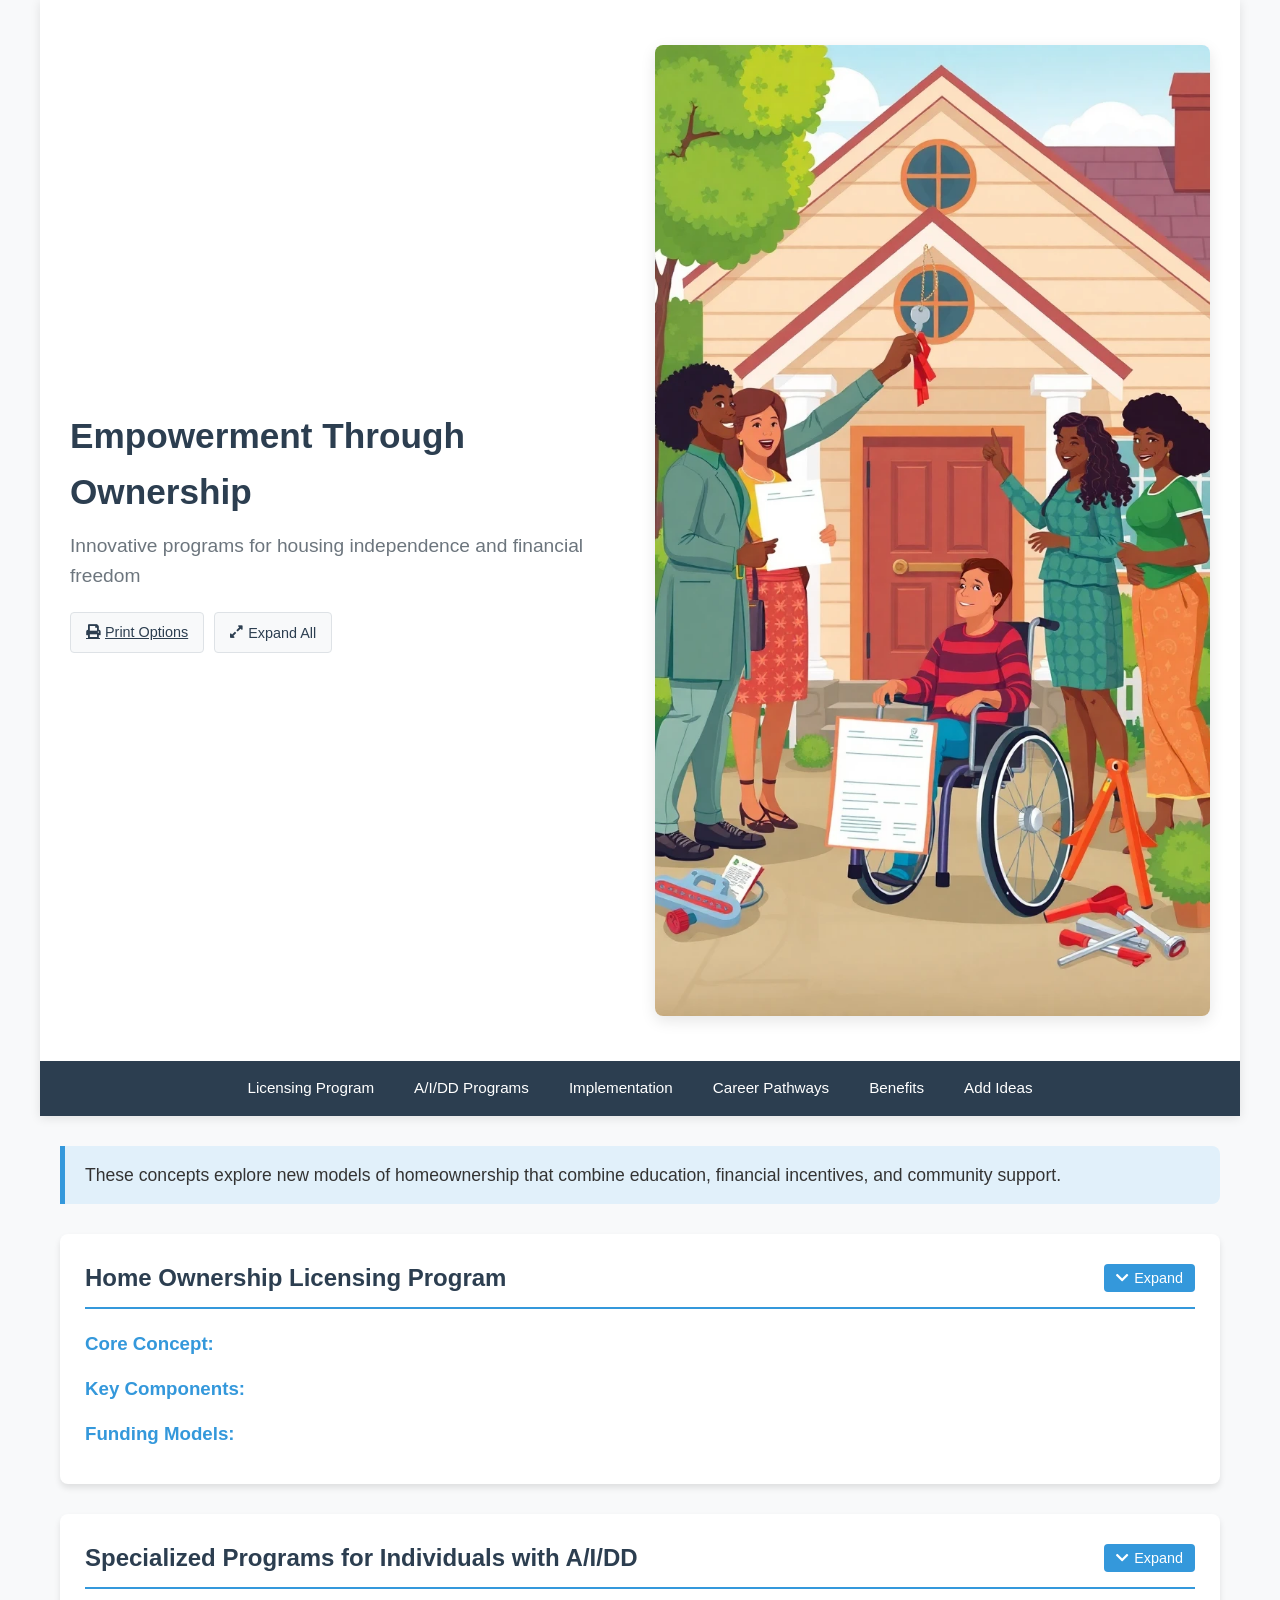
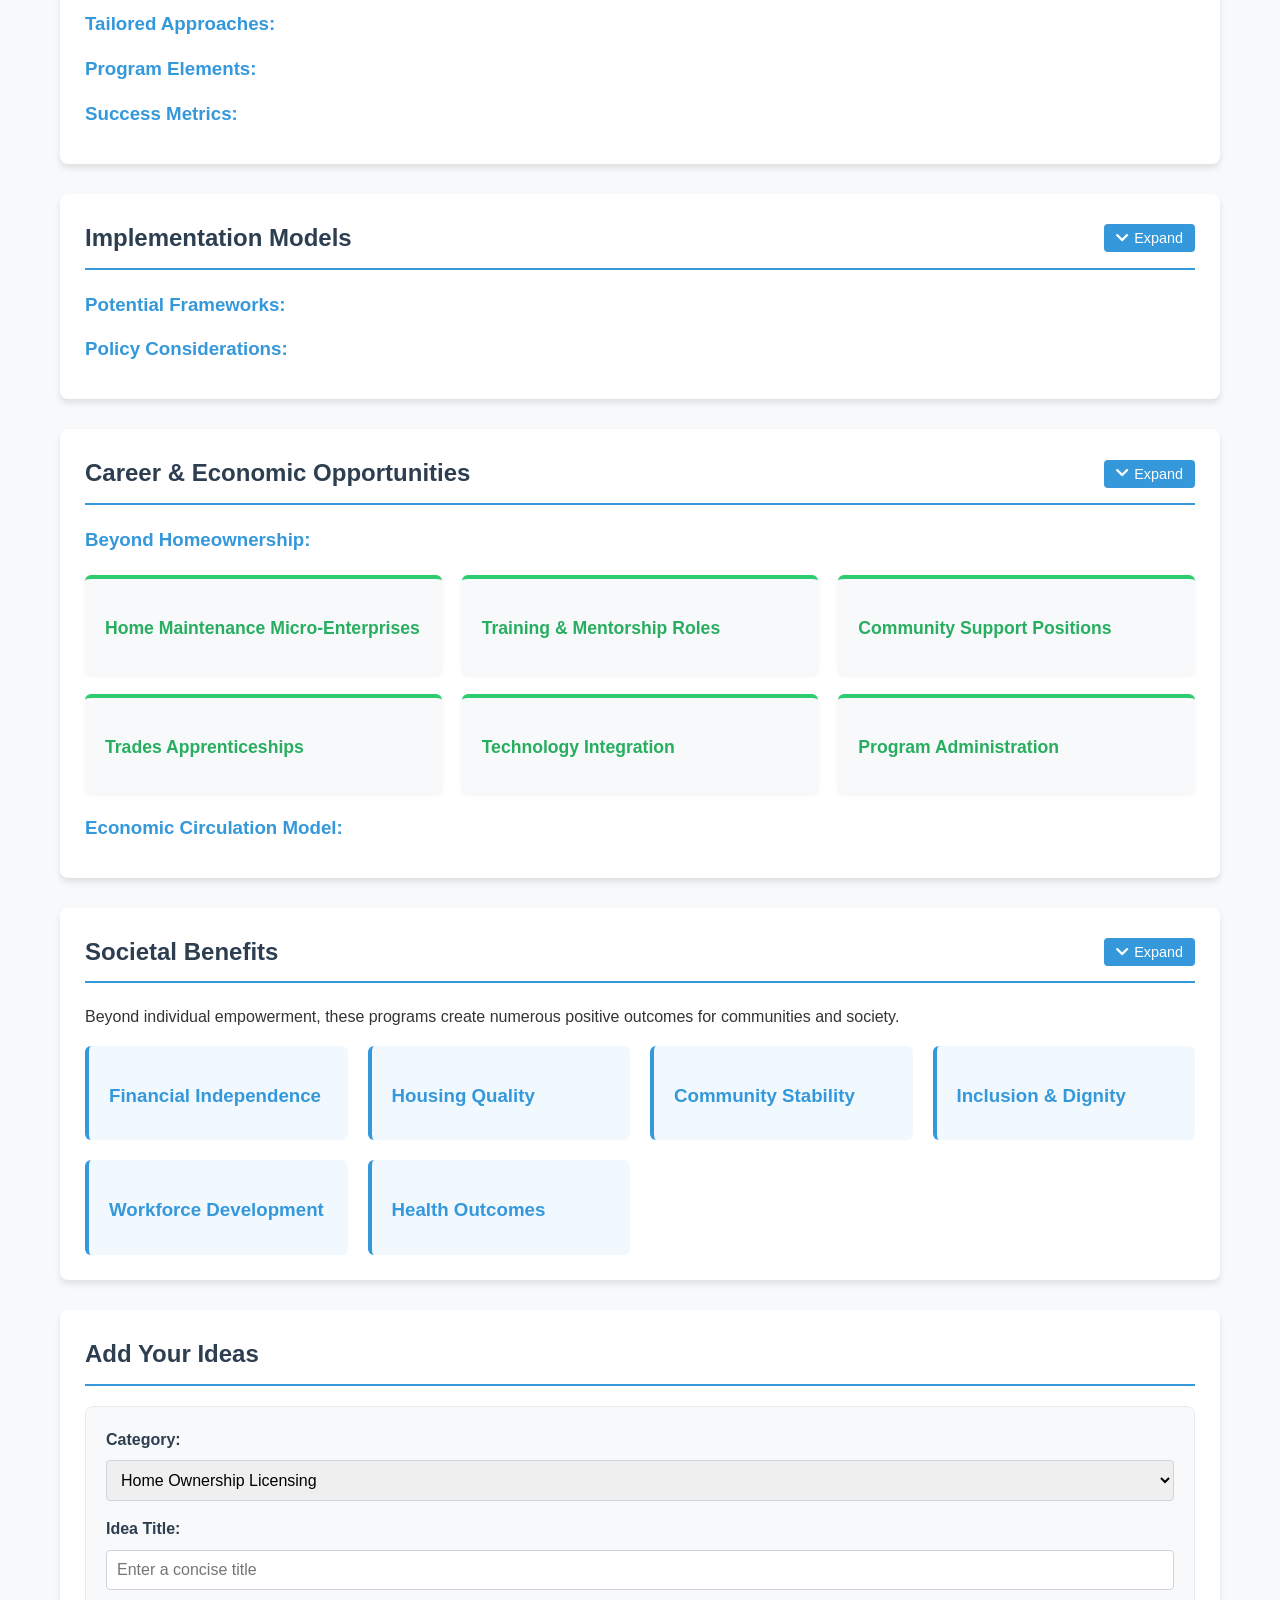
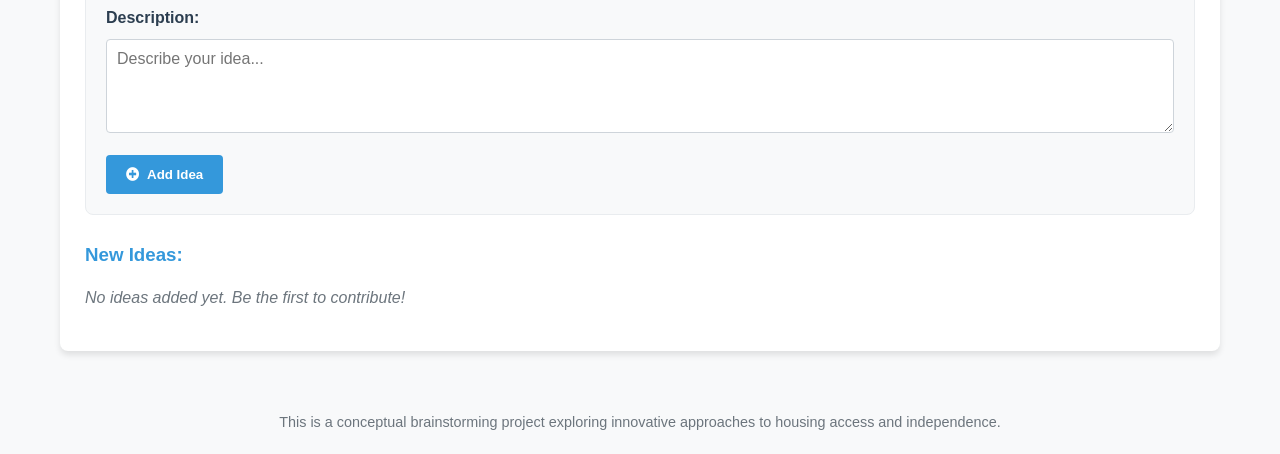
<file: index.html>
<!DOCTYPE html>
<html lang="en">
<head>
    <meta charset="UTF-8">
    <meta name="viewport" content="width=device-width, initial-scale=1.0">
    <title>Empowerment Through Ownership</title>
    <link rel="stylesheet" href="styles.css">
    <link rel="stylesheet" href="https://cdnjs.cloudflare.com/ajax/libs/font-awesome/5.15.4/css/all.min.css">
</head>
<body>
    <header>
        <div class="header-content">
            <div class="title-area">
                <h1>Empowerment Through Ownership</h1>
                <p class="subtitle">Innovative programs for housing independence and financial freedom</p>
                <div class="header-actions">
                    <a href="print.html" class="action-btn"><i class="fas fa-print"></i> Print Options</a>
                    <button id="expand-all-btn" class="action-btn"><i class="fas fa-expand-alt"></i> Expand All</button>
                </div>
            </div>
            <div class="header-image">
                <img src="empowered-homeownership.png" alt="Illustration showing diverse people engaging in homeownership education and receiving keys and licenses">
            </div>
        </div>
        <nav>
            <ul>
                <li><a href="#home-license">Licensing Program</a></li>
                <li><a href="#aidd-programs">A/I/DD Programs</a></li>
                <li><a href="#implementation">Implementation</a></li>
                <li><a href="#career-pathways">Career Pathways</a></li>
                <li><a href="#benefits">Benefits</a></li>
                <li><a href="#new-ideas">Add Ideas</a></li>
            </ul>
        </nav>
    </header>

    <main>
        <div class="intro-banner">
            <p>These concepts explore new models of homeownership that combine education, financial incentives, and community support.</p>
        </div>

        <section id="home-license">
            <h2>Home Ownership Licensing Program</h2>
            <div class="concept-details">
                <h3>Core Concept:</h3>
                <p>A structured education program that combines training with financial incentives, leading to home ownership.</p>

                <h3>Key Components:</h3>
                <ul>
                    <li><strong>Education Curriculum:</strong> 
                        <ul class="sub-list">
                            <li>Basic home systems (electrical, plumbing, HVAC)</li>
                            <li>Preventative maintenance schedules and techniques</li>
                            <li>Minor repairs and when to call professionals</li>
                            <li>Home finance and budgeting for maintenance</li>
                            <li>Energy efficiency and sustainable practices</li>
                            <li>Safety protocols and emergency preparedness</li>
                        </ul>
                    </li>
                    <li><strong>Certification Process:</strong>
                        <ul class="sub-list">
                            <li>Tiered licensing system (basic → advanced)</li>
                            <li>Practical assessments in simulated home environments</li>
                            <li>Mentored repair projects in actual homes</li>
                            <li>Financial literacy examinations</li>
                            <li>Continuing education requirements</li>
                        </ul>
                    </li>
                    <li><strong>Financial Incentive Structure:</strong>
                        <ul class="sub-list">
                            <li>Stipends during training phases ($15-20/hour)</li>
                            <li>Completion bonuses for certification levels</li>
                            <li>Monthly maintenance allowance post-ownership ($200-500)</li>
                            <li>Tax benefits for program participants</li>
                            <li>Down payment assistance proportional to certification level</li>
                        </ul>
                    </li>
                    <li><strong>Housing Selection Process:</strong>
                        <ul class="sub-list">
                            <li>Matching system based on skill level and home maintenance needs</li>
                            <li>Geographic preference options</li>
                            <li>Community cohort placements for mutual support</li>
                            <li>Graduated responsibility options (apartment → townhome → single family)</li>
                        </ul>
                    </li>
                    <li><strong>Ongoing Support Systems:</strong>
                        <ul class="sub-list">
                            <li>Professional mentorship for first 2 years</li>
                            <li>Tool lending libraries in each community</li>
                            <li>Emergency repair assistance hotline</li>
                            <li>Quarterly skill-building workshops</li>
                            <li>Community maintenance days with expert guidance</li>
                        </ul>
                    </li>
                </ul>

                <h3>Funding Models:</h3>
                <ul>
                    <li><strong>Public Investment:</strong> Housing authorities redirect rental subsidy funds to ownership preparation</li>
                    <li><strong>Private Partnerships:</strong> Home improvement retailers sponsor training and provide materials</li>
                    <li><strong>Insurance Incentives:</strong> Reduced premiums for certified homeowners due to reduced claims</li>
                    <li><strong>Community Foundation Grants:</strong> Support for specific demographic groups or neighborhoods</li>
                    <li><strong>Social Impact Bonds:</strong> Returns based on successful long-term homeownership metrics</li>
                </ul>
            </div>
        </section>

        <section id="aidd-programs">
            <h2>Specialized Programs for Individuals with A/I/DD</h2>
            <div class="concept-details">
                <h3>Tailored Approaches:</h3>
                <p>Customized pathways that accommodate different abilities while providing true independence and financial empowerment.</p>

                <h3>Program Elements:</h3>
                <ul>
                    <li><strong>Personalized Assessment:</strong>
                        <ul class="sub-list">
                            <li>Comprehensive evaluation of individual strengths and challenges</li>
                            <li>Identifying specific home maintenance tasks well-suited to each person</li>
                            <li>Technology aptitude assessment for potential smart home integration</li>
                            <li>Social support network mapping</li>
                            <li>Learning style determination for customized training</li>
                        </ul>
                    </li>

                    <li><strong>Adaptive Training Methodologies:</strong>
                        <ul class="sub-list">
                            <li>Visual instruction systems with augmented reality options</li>
                            <li>Task breakdown into micro-skills with mastery progression</li>
                            <li>Hands-on learning environments with consistent layouts</li>
                            <li>Repetition-based certification alternatives</li>
                            <li>Video modeling with peer demonstrators</li>
                            <li>Extended practice periods with 1:1 coaching</li>
                        </ul>
                    </li>

                    <li><strong>Supportive Living Environments:</strong>
                        <ul class="sub-list">
                            <li>Cluster housing models with independence gradients</li>
                            <li>Shared maintenance responsibilities based on individual strengths</li>
                            <li>Common spaces for social connection and skill exchange</li>
                            <li>On-site support staff with decreasing presence over time</li>
                            <li>Neighbor-matching based on complementary abilities</li>
                        </ul>
                    </li>

                    <li><strong>Technology Integration:</strong>
                        <ul class="sub-list">
                            <li>Customized smart home systems with voice, visual, or simplified controls</li>
                            <li>Maintenance reminder applications with accessible interfaces</li>
                            <li>IoT sensors for preventative maintenance alerts</li>
                            <li>Video support systems for real-time guidance</li>
                            <li>Automated emergency response protocols</li>
                        </ul>
                    </li>

                    <li><strong>Financial Empowerment Structures:</strong>
                        <ul class="sub-list">
                            <li>Specialized bank accounts that maintain benefits eligibility</li>
                            <li>Micro-enterprise development connected to home skills</li>
                            <li>Task-based compensation systems tied to home maintenance</li>
                            <li>ABLE account integration for asset building</li>
                            <li>Shared equity models with gradual ownership increase</li>
                            <li>Benefits counseling to navigate SSI/SSDI while building assets</li>
                        </ul>
                    </li>
                </ul>

                <h3>Success Metrics:</h3>
                <ul>
                    <li><strong>Independence Measures:</strong> Reduction in external support needs over time</li>
                    <li><strong>Financial Growth:</strong> Increase in personal assets and reduction in poverty rates</li>
                    <li><strong>Housing Stability:</strong> Length of successful tenancy and home condition metrics</li>
                    <li><strong>Quality of Life:</strong> Self-reported satisfaction and community integration</li>
                    <li><strong>Skill Development:</strong> Acquisition of transferable skills applicable to employment</li>
                </ul>
            </div>
        </section>

        <section id="implementation">
            <h2>Implementation Models</h2>
            <div class="concept-details">
                <h3>Potential Frameworks:</h3>
                <ul>
                    <li><strong>Public-Private Partnerships:</strong>
                        <ul class="sub-list">
                            <li>Housing authorities providing properties and baseline funding</li>
                            <li>Construction/trade companies offering instructors and materials</li>
                            <li>Financial institutions creating special mortgage products</li>
                            <li>Insurance companies offering reduced rates for program graduates</li>
                            <li>Technology firms developing specialized maintenance apps</li>
                        </ul>
                    </li>

                    <li><strong>Community Land Trusts (CLTs):</strong>
                        <ul class="sub-list">
                            <li>Land held in trust while improvements owned by individuals</li>
                            <li>Graduated lease fees based on maintenance certification level</li>
                            <li>Resale formulas that preserve affordability while building equity</li>
                            <li>Trust-managed repair funds supplemented by maintenance incentives</li>
                            <li>Neighbor-to-neighbor skill exchange programs</li>
                        </ul>
                    </li>

                    <li><strong>Educational Institutions:</strong>
                        <ul class="sub-list">
                            <li>Community college certification programs with credit articulation</li>
                            <li>Vocational school partnerships with dedicated training facilities</li>
                            <li>University housing departments providing testing grounds</li>
                            <li>Research partnerships to measure outcomes and refine methods</li>
                            <li>Student housing converted to training homes</li>
                        </ul>
                    </li>

                    <li><strong>Cooperative Housing Models:</strong>
                        <ul class="sub-list">
                            <li>Shared ownership structures with maintenance responsibilities</li>
                            <li>Skill-banking systems where expertise is exchanged</li>
                            <li>Democratic governance with maintenance committees</li>
                            <li>Pooled resources for major repairs and improvements</li>
                            <li>Time-banking for maintenance hours</li>
                        </ul>
                    </li>

                    <li><strong>Phased Implementation Strategy:</strong>
                        <ul class="sub-list">
                            <li>Pilot communities in diverse settings (urban, suburban, rural)</li>
                            <li>Initial focus on vacant/foreclosed properties needing renovation</li>
                            <li>Scalable expansion based on success metrics</li>
                            <li>Replication toolkits for different community types</li>
                            <li>Policy advocacy informed by demonstration projects</li>
                        </ul>
                    </li>
                </ul>

                <h3>Policy Considerations:</h3>
                <ul>
                    <li><strong>Asset Limit Reforms:</strong> Modifications to benefit programs to allow home ownership</li>
                    <li><strong>Tax Incentives:</strong> Credits for program participation and property improvements</li>
                    <li><strong>Zoning Changes:</strong> Allowances for cluster housing and supportive features</li>
                    <li><strong>HUD Waivers:</strong> Flexibility in applying housing assistance to ownership preparation</li>
                    <li><strong>Medicaid Home & Community Services:</strong> Support for independence-focused housing models</li>
                </ul>
            </div>
        </section>

        <section id="career-pathways">
            <h2>Career & Economic Opportunities</h2>
            <div class="concept-details">
                <h3>Beyond Homeownership:</h3>
                <p>The skills developed through these programs create diverse economic opportunities that extend beyond personal home maintenance.</p>

                <div class="pathway-grid">
                    <div class="pathway">
                        <h3>Home Maintenance Micro-Enterprises</h3>
                        <ul>
                            <li>Specialized maintenance services for elderly homeowners</li>
                            <li>Seasonal home preparation businesses (winterization, etc.)</li>
                            <li>Energy efficiency improvement services</li>
                            <li>Accessibility modification specialists</li>
                        </ul>
                    </div>

                    <div class="pathway">
                        <h3>Training & Mentorship Roles</h3>
                        <ul>
                            <li>Peer instructors for new program participants</li>
                            <li>Community workshop leaders</li>
                            <li>Specialized trainers for people with similar disabilities</li>
                            <li>Online content creators sharing maintenance skills</li>
                        </ul>
                    </div>

                    <div class="pathway">
                        <h3>Community Support Positions</h3>
                        <ul>
                            <li>Neighborhood maintenance coordinators</li>
                            <li>Tool library managers</li>
                            <li>Community response team members for disasters</li>
                            <li>Home assessment specialists</li>
                        </ul>
                    </div>

                    <div class="pathway">
                        <h3>Trades Apprenticeships</h3>
                        <ul>
                            <li>Pathways to formal certification in specific trades</li>
                            <li>Specialized roles within construction companies</li>
                            <li>Retail positions in home improvement stores</li>
                            <li>Quality control inspectors</li>
                        </ul>
                    </div>

                    <div class="pathway">
                        <h3>Technology Integration</h3>
                        <ul>
                            <li>Smart home installation specialists</li>
                            <li>Accessibility technology consultants</li>
                            <li>Home monitoring system managers</li>
                            <li>App testers for maintenance applications</li>
                        </ul>
                    </div>

                    <div class="pathway">
                        <h3>Program Administration</h3>
                        <ul>
                            <li>Participant coordinators</li>
                            <li>Housing placement specialists</li>
                            <li>Financial coaches focused on homeownership</li>
                            <li>Advocacy positions for program expansion</li>
                        </ul>
                    </div>
                </div>

                <h3>Economic Circulation Model:</h3>
                <p>This system creates a positive economic cycle where:</p>
                <ol class="circulation-model">
                    <li><span>Participants earn while learning valuable skills</span></li>
                    <li><span>Their maintenance work preserves housing stock and increases property values</span></li>
                    <li><span>Skills translate to marketable services in the broader community</span></li>
                    <li><span>Income gets reinvested in local businesses and neighborhoods</span></li>
                    <li><span>More homes become maintained through these specialized services</span></li>
                    <li><span>Housing costs decrease through preventative care and education</span></li>
                </ol>
            </div>
        </section>

        <section id="benefits">
            <h2>Societal Benefits</h2>
            <div class="concept-details">
                <p>Beyond individual empowerment, these programs create numerous positive outcomes for communities and society.</p>

                <div class="concept-grid">
                    <div class="benefit">
                        <h3>Financial Independence</h3>
                        <p>Creating pathways to wealth building through property ownership</p>
                        <ul>
                            <li>Reduction in long-term social service costs</li>
                            <li>Creation of intergenerational wealth transfer</li>
                            <li>Decreased homelessness and housing instability</li>
                            <li>Reduced reliance on rental subsidies</li>
                        </ul>
                    </div>

                    <div class="benefit">
                        <h3>Housing Quality</h3>
                        <p>Better maintained homes through educated and incentivized owners</p>
                        <ul>
                            <li>Improved property values across neighborhoods</li>
                            <li>Reduction in code violations and hazardous conditions</li>
                            <li>Lower energy consumption through proper maintenance</li>
                            <li>Extended lifespan of housing stock</li>
                        </ul>
                    </div>

                    <div class="benefit">
                        <h3>Community Stability</h3>
                        <p>Reducing transience and building neighborhood connections</p>
                        <ul>
                            <li>Increased civic engagement and local investment</li>
                            <li>Stronger social support networks</li>
                            <li>Crime reduction through community cohesion</li>
                            <li>Enhanced disaster resilience through preparedness</li>
                        </ul>
                    </div>

                    <div class="benefit">
                        <h3>Inclusion & Dignity</h3>
                        <p>Expanding ownership opportunities to traditionally excluded populations</p>
                        <ul>
                            <li>Pathway to valued social roles for people with disabilities</li>
                            <li>Reduced stigma through visible community contribution</li>
                            <li>Diverse, integrated neighborhoods with mixed abilities</li>
                            <li>Shift from service recipient to community asset</li>
                        </ul>
                    </div>

                    <div class="benefit">
                        <h3>Workforce Development</h3>
                        <p>Creating a pipeline of skilled individuals for trades and services</p>
                        <ul>
                            <li>Addressing skilled labor shortages in maintenance fields</li>
                            <li>Development of micro-enterprises for specialized services</li>
                            <li>Peer training opportunities creating employment</li>
                            <li>Reduction in un/underemployment for disability community</li>
                        </ul>
                    </div>

                    <div class="benefit">
                        <h3>Health Outcomes</h3>
                        <p>Improved physical and mental wellbeing through quality housing</p>
                        <ul>
                            <li>Reduction in housing-related health conditions</li>
                            <li>Decreased stress from housing instability</li>
                            <li>Improved sense of purpose and self-efficacy</li>
                            <li>Physical activity integrated into maintenance routines</li>
                        </ul>
                    </div>
                </div>
            </div>
        </section>
    </main>

    <footer>
        <p>This is a conceptual brainstorming project exploring innovative approaches to housing access and independence.</p>
    </footer>

    <script src="script.js"></script>
<script defer src="https://static.cloudflareinsights.com/beacon.min.js/v8c78df7c7c0f484497ecbca7046644da1771523124516" integrity="sha512-8DS7rgIrAmghBFwoOTujcf6D9rXvH8xm8JQ1Ja01h9QX8EzXldiszufYa4IFfKdLUKTTrnSFXLDkUEOTrZQ8Qg==" data-cf-beacon='{"version":"2024.11.0","token":"4c6229722a6346bc8eb5cb0e5eae5d41","server_timing":{"name":{"cfCacheStatus":true,"cfEdge":true,"cfExtPri":true,"cfL4":true,"cfOrigin":true,"cfSpeedBrain":true},"location_startswith":null}}' crossorigin="anonymous"></script>
</body>
</html>
</file>
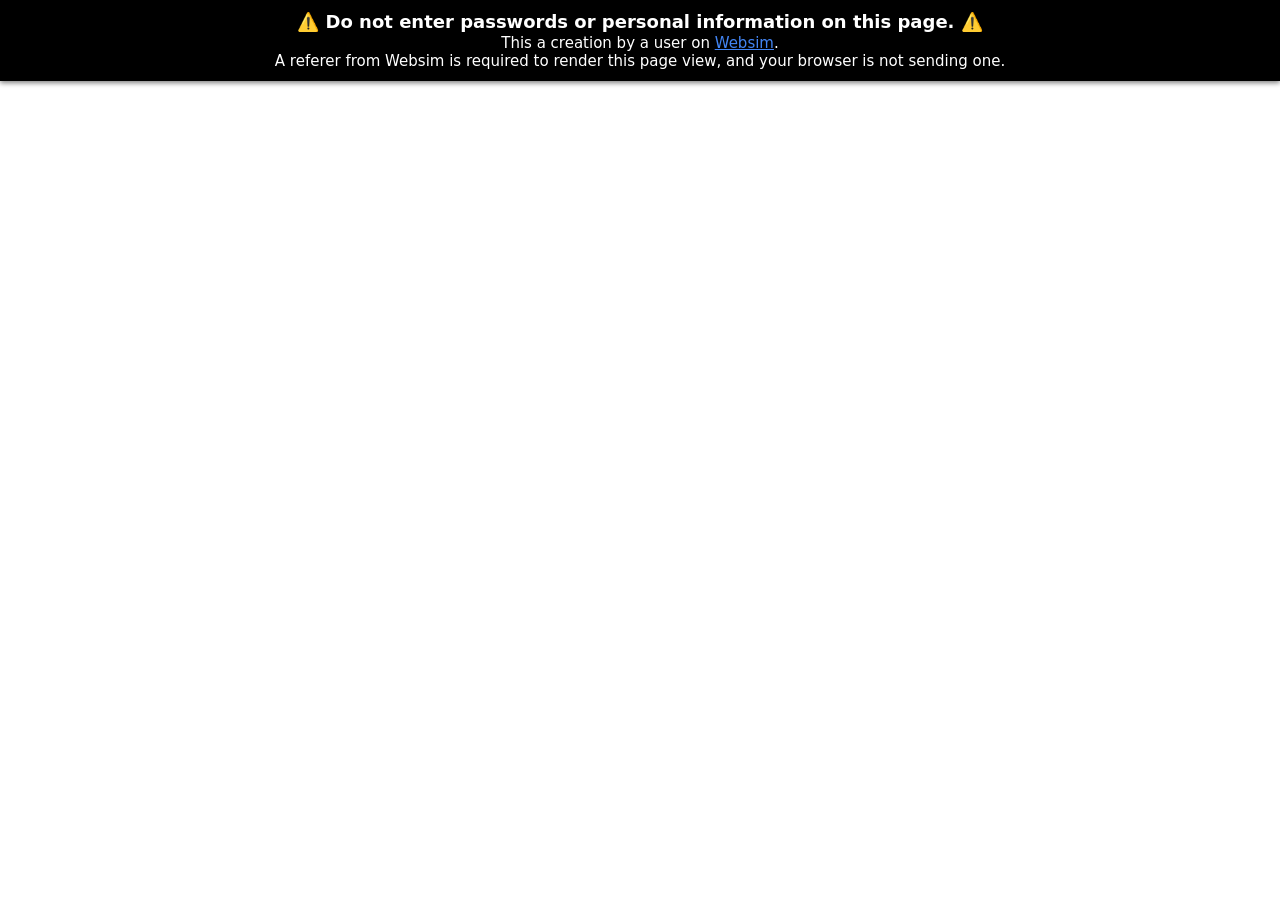
<file: print.html>
<html lang="en">
  <head>
    <meta charset="UTF-8" />

    <meta charset="utf-8" />
    <link rel="canonical" href="https://websim.com/@api/empowerment-through-ownership" />
    <meta name="viewport" content="width=device-width, initial-scale=1" />

    <title>Empowerment Through Ownership</title>

    <style>
      html {
        font-size: 15px;
      }
      html,
      body {
        margin: 0;
        padding: 0;
        min-height: 100%;
        height: 100%;
        display: flex;
        flex-direction: column;
      }
      .warning {
        background: black;
        box-shadow: 0 2px 5px rgba(0, 0, 0, 0.5);
        padding: 0.75em;
        color: white;
        text-align: center;
        font-family: -apple-system, BlinkMacSystemFont, "Segoe UI (Custom)",
          Roboto, "Helvetica Neue", "Open Sans (Custom)", system-ui, sans-serif,
          "Apple Color Emoji", "Segoe UI Emoji";
        line-height: 1.2;
        font-size: 1rem;
        position: relative;
        z-index: 2;
      }
      .warning span {
        font-family: initial;
      }
      .warning h1 {
        font-size: 1.2rem;
        margin: 0;
      }
      .warning a {
        color: rgb(66 133 244);
      }
      .iframe-wrap {
        -webkit-box-flex: 1;
        -webkit-flex: 1 1 auto;
            -ms-flex: 1 1 auto;
                flex: 1 1 auto;
        height: 100%;
        position: relative;
        overflow: auto;
        -webkit-overflow-scrolling: touch;
      }
      .iframe {
        position: absolute;
        top: 0;
        left: 0;
        border: 0;
        display: block;
        width: 100%;
        height: 100%;
      }
      @media (max-width: 550px) {
        @supports (height: 100svh) {
          .iframe {
            height: calc(100svh - var(--cp-header-height-small));
          }
        }
      }
    </style>
  </head>

  <body class="">
    <div class="warning">
      <h1>
        <span>⚠️</span> Do not enter passwords or personal information on this
        page. <span>⚠️</span>
      </h1>
      This a creation by a user on
      <a href="https://websim.com/p/6y8zsvevcdnnmfydqsps/4">Websim</a>.
      <br />
      A referer from Websim is required to render this page view, and your
      browser is not sending one.
      <br />
    </div>

    <div class="result-iframe-wrap" role="main">
      <iframe
        name="contentWindow"
        allow="accelerometer *; bluetooth *; camera *; encrypted-media *; display-capture *; geolocation *; gyroscope *; microphone *; midi *; clipboard-read *; clipboard-write *; serial *; xr-spatial-tracking *; fullscreen *; payment *"
        class="iframe"
        src="https://6y8zsvevcdnnmfydqsps.c.websim.com/print.html?v=4&t=1774797521037"
      ></iframe>
    </div>
  </body>
</html>
</file>
<file: styles.css>
* {
    box-sizing: border-box;
    margin: 0;
    padding: 0;
}

body {
    font-family: 'Segoe UI', Tahoma, Geneva, Verdana, sans-serif;
    line-height: 1.6;
    color: #333;
    background-color: #f8f9fa;
    max-width: 1200px;
    margin: 0 auto;
    padding: 0;
}

header {
    background-color: #fff;
    box-shadow: 0 2px 10px rgba(0,0,0,0.1);
    margin-bottom: 30px;
    padding: 0;
}

.header-content {
    display: flex;
    flex-direction: column;
    padding: 25px 30px;
    max-width: 1200px;
    margin: 0 auto;
}

@media (min-width: 768px) {
    .header-content {
        flex-direction: row;
        align-items: center;
        gap: 30px;
    }
    
    .title-area {
        flex: 1;
    }
    
    .header-image {
        flex: 1;
        max-width: 50%;
    }
}

header h1 {
    color: #2c3e50;
    margin-bottom: 10px;
    font-size: 2.2rem;
}

.subtitle {
    font-size: 1.2rem;
    color: #6c757d;
    margin-bottom: 20px;
}

.header-actions {
    display: flex;
    gap: 10px;
    margin-top: 15px;
    flex-wrap: wrap;
}

.action-btn {
    padding: 8px 15px;
    background: #f8f9fa;
    color: #2c3e50;
    border: 1px solid #dee2e6;
    border-radius: 4px;
    cursor: pointer;
    font-size: 0.9rem;
    display: flex;
    align-items: center;
    gap: 5px;
    transition: all 0.2s;
}

.action-btn:hover {
    background: #e9ecef;
    border-color: #ced4da;
}

.action-btn i {
    font-size: 0.9rem;
}

.header-image {
    margin: 20px auto;
    border-radius: 8px;
    overflow: hidden;
    box-shadow: 0 5px 15px rgba(0,0,0,0.1);
}

.header-image img {
    width: 100%;
    height: auto;
    display: block;
}

nav {
    background-color: #2c3e50;
    padding: 0 20px;
}

nav ul {
    list-style: none;
    display: flex;
    flex-wrap: wrap;
    justify-content: center;
    margin: 0;
    padding: 0;
}

nav li {
    margin: 0;
    padding: 0;
}

nav li:before {
    display: none;
}

nav a {
    color: white;
    text-decoration: none;
    padding: 15px 20px;
    display: block;
    font-weight: 500;
    transition: background-color 0.2s;
    font-size: 0.95rem;
}

nav a:hover {
    background-color: #3498db;
}

main {
    padding: 0 20px;
}

.intro-banner {
    background-color: #e1f0fa;
    border-left: 5px solid #3498db;
    padding: 15px 20px;
    margin-bottom: 30px;
    border-radius: 0 8px 8px 0;
    font-size: 1.1rem;
}

section {
    background-color: white;
    border-radius: 8px;
    box-shadow: 0 4px 6px rgba(0, 0, 0, 0.1);
    padding: 25px;
    margin-bottom: 30px;
    transition: box-shadow 0.3s ease;
}

section:hover {
    box-shadow: 0 6px 12px rgba(0, 0, 0, 0.15);
}

section h2 {
    color: #2c3e50;
    margin-bottom: 20px;
    padding-bottom: 10px;
    border-bottom: 2px solid #3498db;
    display: flex;
    align-items: center;
    justify-content: space-between;
}

.concept-details h3 {
    color: #3498db;
    margin: 15px 0 10px 0;
}

.concept-details p {
    margin-bottom: 15px;
    line-height: 1.7;
}

ul {
    list-style-type: none;
    margin-left: 20px;
}

li {
    margin-bottom: 12px;
    position: relative;
    padding-left: 25px;
}

li:before {
    content: "\2192";
    position: absolute;
    left: 0;
    color: #3498db;
}

.sub-list {
    margin-top: 8px;
    margin-left: 10px;
    border-left: 2px solid #e9ecef;
    padding-left: 15px;
}

.sub-list li {
    margin-bottom: 8px;
    padding-left: 20px;
}

.sub-list li:before {
    content: "\2022";
    color: #6c757d;
}

strong {
    color: #2c3e50;
}

.concept-grid {
    display: grid;
    grid-template-columns: repeat(auto-fit, minmax(240px, 1fr));
    gap: 20px;
}

.benefit {
    background-color: #f1f8fe;
    padding: 20px;
    border-radius: 6px;
    border-left: 4px solid #3498db;
}

.benefit h3 {
    color: #3498db;
    margin-bottom: 10px;
}

.pathway-grid {
    display: grid;
    grid-template-columns: repeat(auto-fit, minmax(280px, 1fr));
    gap: 20px;
    margin: 20px 0;
}

.pathway {
    background-color: #f8f9fa;
    border-radius: 6px;
    padding: 20px;
    box-shadow: 0 2px 4px rgba(0,0,0,0.05);
    border-top: 4px solid #2ecc71;
}

.pathway h3 {
    color: #27ae60;
    margin-bottom: 12px;
    font-size: 1.1rem;
}

.pathway ul {
    margin-left: 0;
}

.pathway li {
    margin-bottom: 8px;
}

.pathway li:before {
    content: "\2713";
    color: #2ecc71;
}

ol {
    margin-left: 15px;
    padding-left: 20px;
    counter-reset: item;
    list-style-type: none;
}

ol li {
    counter-increment: item;
    margin-bottom: 10px;
    padding-left: 5px;
    position: relative;
    display: flex;
    align-items: flex-start;
}

ol li:before {
    content: counter(item);
    background: #3498db;
    color: white;
    font-weight: bold;
    border-radius: 50%;
    width: 24px;
    height: 24px;
    min-width: 24px;
    text-align: center;
    display: inline-flex;
    align-items: center;
    justify-content: center;
    margin-right: 10px;
    font-size: 0.9rem;
    position: relative;
    top: 0;
    left: -5px;
}

.toggle-btn {
    margin-left: 15px;
    padding: 6px 12px;
    background: #3498db;
    color: white;
    border: none;
    border-radius: 4px;
    cursor: pointer;
    font-size: 0.9rem;
    transition: background-color 0.2s;
    display: flex;
    align-items: center;
    gap: 5px;
    white-space: nowrap;
}

.toggle-btn:hover {
    background-color: #2980b9;
}

#idea-form button {
    transition: background-color 0.3s;
}

#idea-form button:hover {
    background-color: #2980b9;
}

footer {
    text-align: center;
    padding: 20px 0;
    margin-top: 40px;
    color: #6c757d;
    font-size: 0.9rem;
}

/* Responsive adjustments */
@media (max-width: 768px) {
    body {
        padding: 15px;
    }
    
    .concept-grid {
        grid-template-columns: 1fr;
    }
}

/* Print styles for better printing */
@media print {
    body {
        padding: 0;
        font-size: 12pt;
    }
    
    section {
        break-inside: avoid;
        page-break-inside: avoid;
        box-shadow: none;
        border: 1px solid #ddd;
    }
    
    .toggle-btn {
        display: none;
    }
}

/* Form styling */
.form-group {
    margin-bottom: 15px;
}

#idea-form {
    background-color: #f8f9fa;
    padding: 20px;
    border-radius: 8px;
    margin-bottom: 25px;
    border: 1px solid #e9ecef;
}

#idea-form label {
    font-weight: bold;
    display: block;
    margin-bottom: 8px;
    color: #2c3e50;
}

#idea-form input, 
#idea-form select, 
#idea-form textarea {
    width: 100%;
    padding: 10px;
    border: 1px solid #ced4da;
    border-radius: 4px;
    font-family: inherit;
    font-size: 1rem;
    transition: border-color 0.2s;
}

#idea-form input:focus, 
#idea-form select:focus, 
#idea-form textarea:focus {
    border-color: #3498db;
    outline: none;
    box-shadow: 0 0 0 3px rgba(52, 152, 219, 0.25);
}

#idea-form button {
    background-color: #3498db;
    color: white;
    border: none;
    padding: 12px 20px;
    border-radius: 4px;
    cursor: pointer;
    font-weight: bold;
    display: flex;
    align-items: center;
    gap: 8px;
    transition: background-color 0.2s;
}

#idea-form button:hover {
    background-color: #2980b9;
}

/* User added ideas */
.ideas-list-empty {
    font-style: italic;
    color: #6c757d;
    margin: 15px 0;
}

.user-idea {
    background-color: #e1f5fe;
    border-left: 4px solid #03a9f4;
    padding: 15px;
    margin-bottom: 15px;
    border-radius: 0 4px 4px 0;
}

.idea-header {
    display: flex;
    justify-content: space-between;
    margin-bottom: 8px;
    align-items: center;
}

.idea-category {
    font-size: 0.85rem;
    background-color: #03a9f4;
    color: white;
    padding: 3px 8px;
    border-radius: 12px;
    font-weight: 500;
}

.user-idea p {
    margin: 0;
    color: #37474f;
}

/* Specific styling for the circulation model list */
.circulation-model {
    margin: 20px 0;
    padding-left: 15px;
}

.circulation-model li {
    margin-bottom: 15px;
    display: flex;
    align-items: center;
}

.circulation-model li span {
    display: block;
    flex: 1;
}

.circulation-model li:before {
    content: counter(item);
    background: #3498db;
    color: white;
    font-weight: bold;
    border-radius: 50%;
    width: 28px;
    height: 28px;
    min-width: 28px;
    text-align: center;
    display: inline-flex;
    align-items: center;
    justify-content: center;
    margin-right: 12px;
    font-size: 0.95rem;
    position: relative;
}

/* Fix section margins and padding for better spacing */
section {
    background-color: white;
    border-radius: 8px;
    box-shadow: 0 4px 6px rgba(0, 0, 0, 0.1);
    padding: 25px;
    margin-bottom: 30px;
}

/* Make sure lists in concept-details have proper spacing */
.concept-details > ul,
.concept-details > ol {
    margin-top: 15px;
}
</file>
